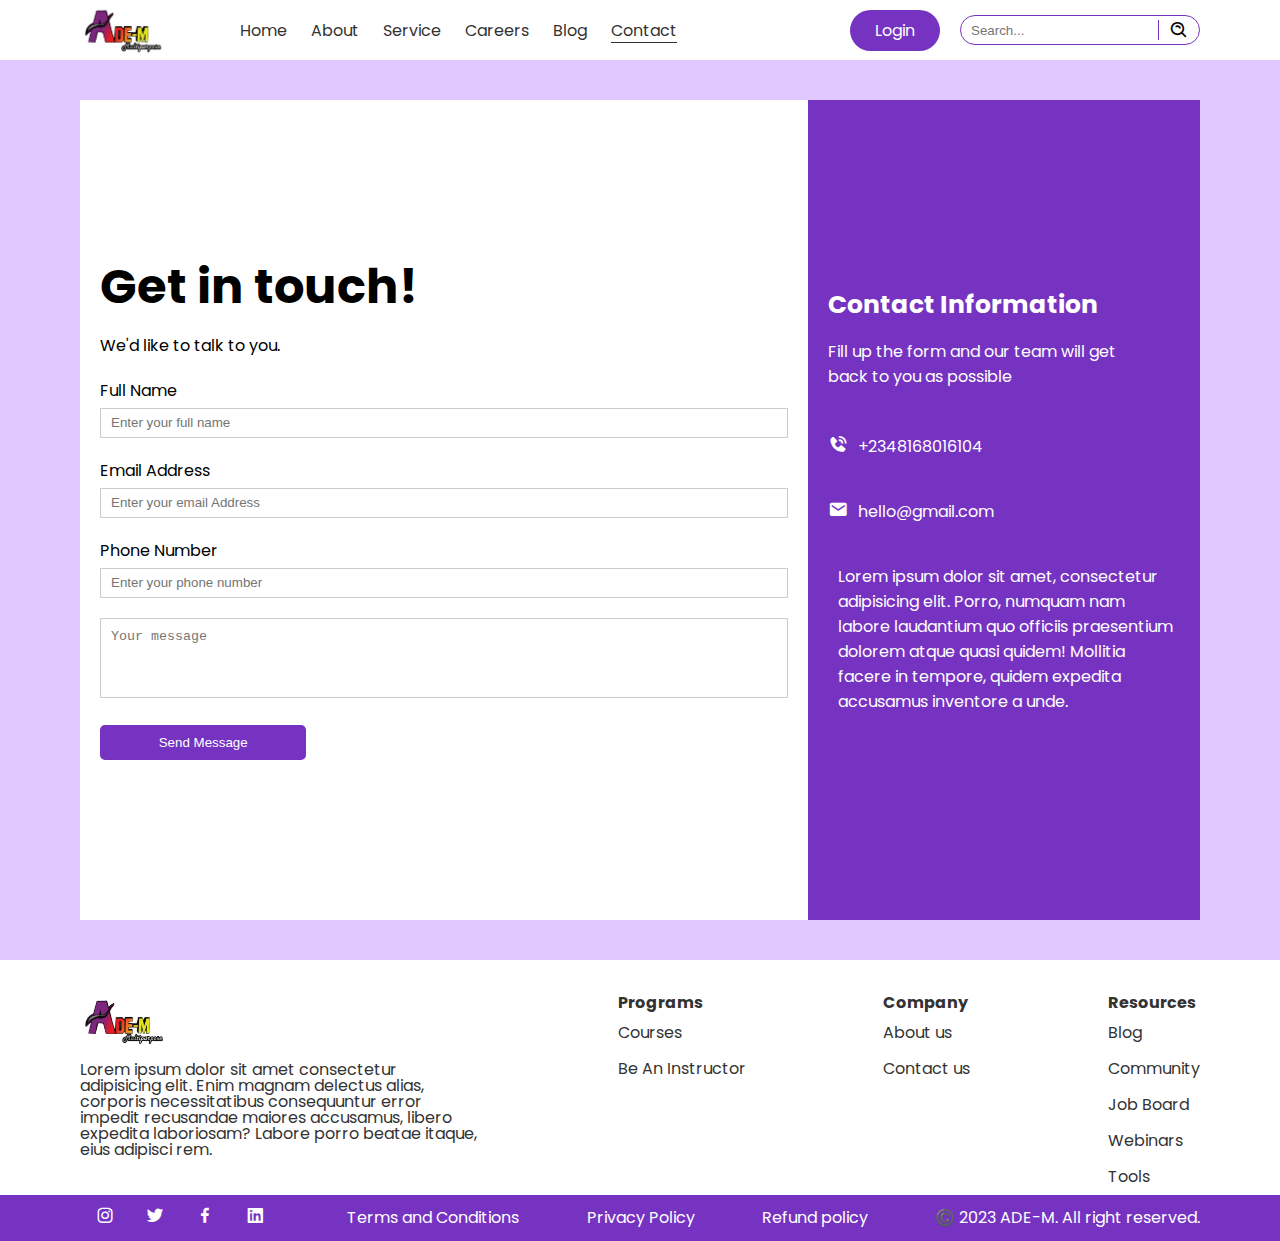
<file: contact.html>
<!DOCTYPE html>
<html lang="en">
<head>
    <meta charset="UTF-8">
    <meta name="viewport" content="width=device-width, initial-scale=1.0">
    <title>Contact</title>
    <link rel="stylesheet" href="contact.css">
    <link href='https://unpkg.com/boxicons@2.1.4/css/boxicons.min.css' rel='stylesheet'>
</head>
<body>
    
    

    <!-- ============= HEADER ================ -->

    <header class="header" id="header">
        <div class="header__container">
            <div class="header__logo">
                <img src="img/logo.jpg" alt="">
            </div>
    
            <nav class="header__nav__container header__nav">
                <ul class="header__nav__list">
                    <li class="header__nav__link"><a href="index.html">Home</a></li>
                    <li class="header__nav__link"><a href="about.html">About</a></li>
                    <li class="header__nav__link"><a href="service.html">Service</a></li>
                    <li class="header__nav__link"><a href="#">Careers</a></li>
                    <li class="header__nav__link"><a href="#">Blog</a></li>
                    <li class="header__nav__link"><a class="active" href="#">Contact</a></li>
                </ul>

                
                <a href="#" class="header__nav__btn">
                    Login
                </a>
            </nav>
    
            
                
            <a href="#" class="header__btn">
                Login
            </a>

            <div class="header__search-bar">
                <input type="text" placeholder="Search...">
                <i class='bx bx-search-alt'></i>
            </div>

            <div class="header__toggle">
                <i class='bx bx-menu'></i>
            </div>
        </div>
    </header>

    <main class="main">
        <div class="main__container">
            <div class="main__content">
                <div class="main__form">
                    <h2 class="main__form__heading">Get in touch!</h2>

                    <p class="main__form__text">We'd like to talk to you.</p>

                    <form action="#" class="form">
                        <div class="full_name contact__input">
                            <span>Full Name</span>
                            <input type="text" placeholder="Enter your full name">
                        </div>

                        <div class="email contact__input">
                            <span>Email Address</span>
                            <input type="email" placeholder="Enter your email Address">
                        </div>

                        <div class="phone contact__input">
                            <span>Phone Number</span>
                            <input type="number" placeholder="Enter your phone number">
                        </div>

                        <div class="message contact__input">
                            <!-- <span>Message</span> -->
                            <textarea name="message" class="message__area" placeholder="Your message" cols="30" rows="10"></textarea>
                        </div>


                        <button type="submit" class="contact__submit__btn">Send Message</button>
                    </form>
                </div>

                
                <div class="contact__information">
                    <h3 class="contact__information__heading">Contact Information</h3>
                    
                    <p class="contact__information__text">Fill up the form and our team will get <br>back to you
                        as possible
                    </p>

                    <span class="contact__info">
                        <i class='bx bxs-phone-call' ></i>
                        <p>+2348168016104</p>
                    </span>

                    <span class="contact__info">
                        <i class='bx bxs-envelope' ></i>
                        <p>hello@gmail.com</p>
                    </span>

                    <span class="contact__info">
                        <i></i>
                        <p>Lorem ipsum dolor sit amet, consectetur adipisicing elit.
                             Porro, numquam nam labore laudantium quo officiis praesentium
                              dolorem atque quasi quidem! Mollitia facere in tempore,
                             quidem expedita accusamus inventore a unde.
                        </p>
                    </span>
                </div>
            </div>
        </div>
    </main>

    

    <!-- =================== FOOTER ==================== -->

    <footer class="footer">
        <div class="footer__container">
            <div class="footer__content">
                <div class="footer__top__nav">
                    <div class="footer__top__nav__motto">
                        <div class="footer__logo">
                            <img src="img/logo.jpg" alt="logo">
                        </div>

                        <p>Lorem ipsum dolor sit amet consectetur adipisicing elit.
                             Enim magnam delectus alias, corporis necessitatibus consequuntur
                              error impedit recusandae maiores accusamus,
                             libero expedita laboriosam? Labore porro beatae itaque,
                              eius adipisci rem.
                        </p>
                    </div>
            
                    <div class="footer__top__nav__Programs footer__links">
                        <h4>Programs</h4>
                        <a href="#">Courses</a>
                        <a href="#">Be An Instructor</a>
                    </div>
            
                    <div class="footer__top__nav__Company footer__links">
                        <h4>Company</h4>
                        <a href="#">About us</a>
                        <a href="#">Contact us</a>
                    </div>
            
                    <div class="footer__top__nav__Resources footer__links">
                        <h4>Resources</h4>
                        <a href="#">Blog</a>
                        <a href="#">Community</a>
                        <a href="#">Job Board</a>
                        <a href="#">Webinars</a>
                        <a href="#">Tools</a>
                    </div>
                </div>
        
                <div class="footer__bottom__nav">
                    <div class="footer__bottom__nav__socials">
                        <a href="#"><i class='bx bxl-instagram'></i></a>
                        <a href="#"><i class='bx bxl-twitter'></i></a>
                        <a href="#"><i class='bx bxl-facebook' ></i></a>
                        <a href="#"><i class='bx bxl-linkedin-square' ></i></a>
                    </div>
        
                    <a href="#">Terms and Conditions</a>
                    <a href="#">Privacy Policy</a>
                    <a href="#">Refund policy</a>
                    <a href="#">©️ 2023 ADE-M. All right reserved.</a>
                </div>
            </div>
        </div>
    </footer>
    
    <script src="script.js"></script>
</body>
</html>
</file>
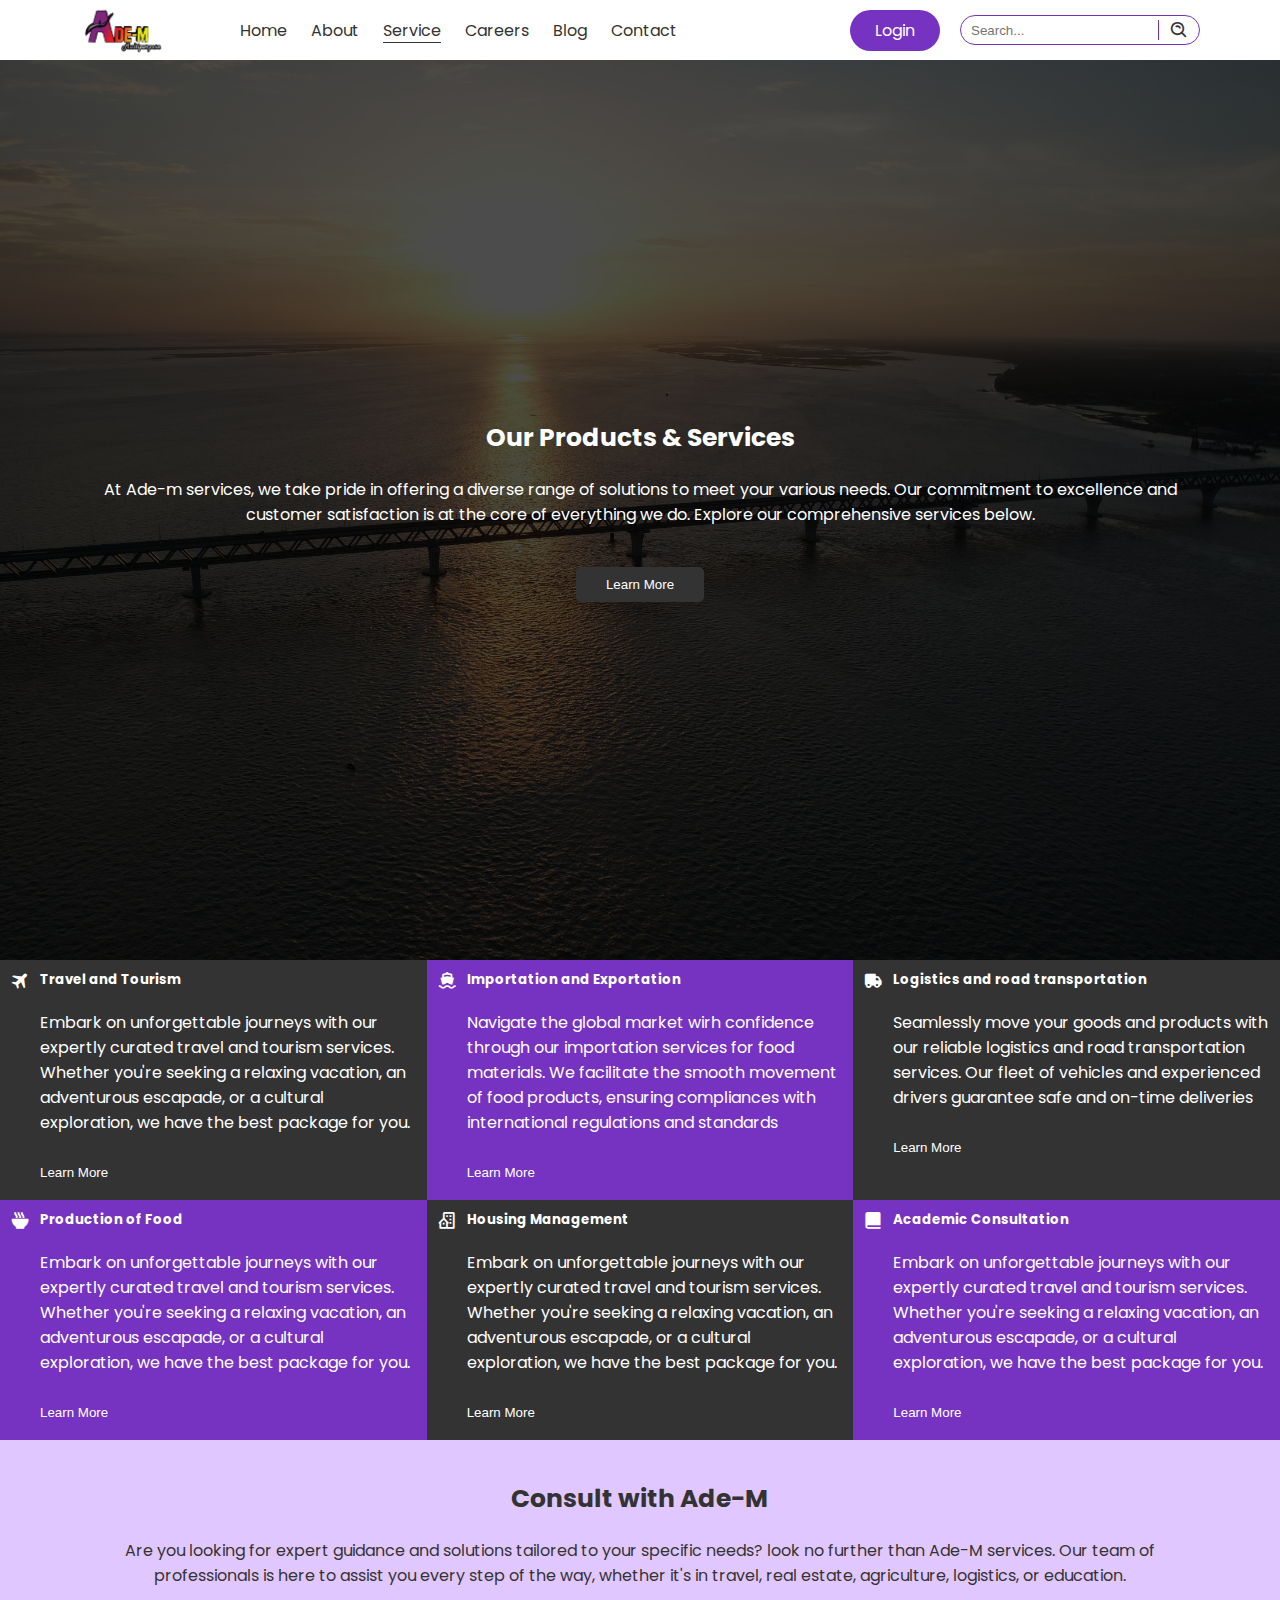
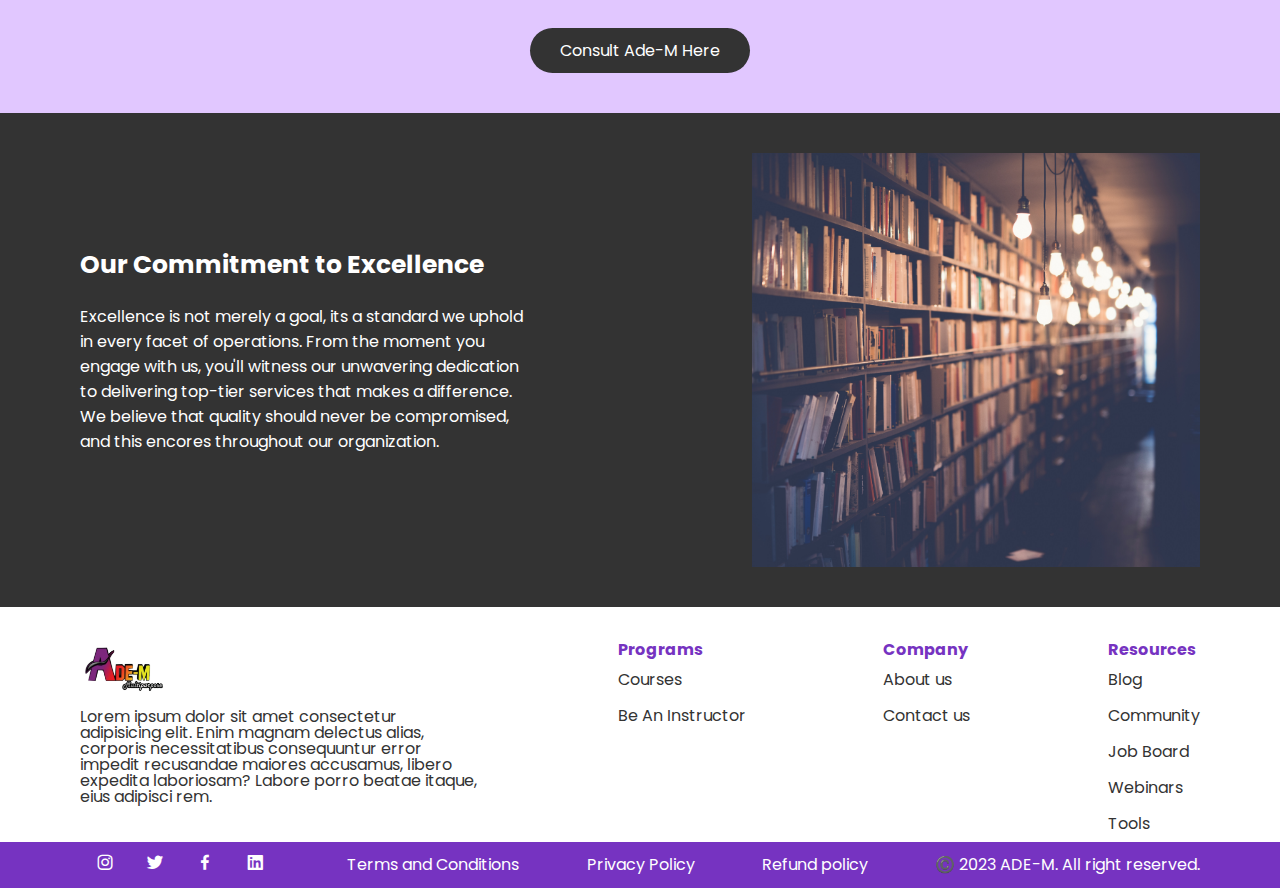
<file: service.html>
<!DOCTYPE html>
<html lang="en">
<head>
    <meta charset="UTF-8">
    <meta name="viewport" content="width=device-width, initial-scale=1.0">
    <title>Document</title>
    <link rel="stylesheet" href="service.css">
    <link href='https://unpkg.com/boxicons@2.1.4/css/boxicons.min.css' rel='stylesheet'>
</head>
<body>
    

    <!-- ============= HEADER ================ -->

    <header class="header" id="header">
        <div class="header__container">
            <div class="header__logo">
                <img src="img/logo.jpg" alt="">
            </div>
    
            <nav class="header__nav__container header__nav">
                <ul class="header__nav__list">
                    <li class="header__nav__link"><a href="index.html">Home</a></li>
                    <li class="header__nav__link"><a href="about.html">About</a></li>
                    <li class="header__nav__link"><a class="active" href="#">Service</a></li>
                    <li class="header__nav__link"><a href="#">Careers</a></li>
                    <li class="header__nav__link"><a href="#">Blog</a></li>
                    <li class="header__nav__link"><a href="contact.html">Contact</a></li>
                </ul>

                
                <a href="#" class="header__nav__btn">
                    Login
                </a>
            </nav>
    
            
                
            <a href="#" class="header__btn">
                Login
            </a>

            <div class="header__search-bar">
                <input type="text" placeholder="Search...">
                <i class='bx bx-search-alt'></i>
            </div>

            <div class="header__toggle">
                <i class='bx bx-menu'></i>
            </div>
        </div>
    </header>
    

    <!-- ------------------ HEADING ======================== -->

    <div class="service__heading">
        <div class="service__heading__container">
            <div class="service__heading__content">
                <h3>Our Products & Services</h3>

                <p>At Ade-m services, we take pride in offering a diverse range
                    of solutions to meet your various needs. Our commitment 
                    to excellence and customer satisfaction is at the core 
                    of everything we do. Explore our comprehensive services below.
                </p>

                <button class="service__heading__btn">Learn More</button>
            </div>
        </div>
    </div>
    
    
    <!-- =============================== GRID =============== -->
    
    <div class="grid">
        <div class="grid__container">
            <div class="grid__content">
                <div class="grid__card">
                    <i class='bx bxs-plane-alt'></i>
                    
                    <div class="grid__card__content">
                        <h5>Travel and Tourism</h5>
                        
                        <p>Embark on unforgettable journeys with our expertly curated travel and tourism services. Whether you're seeking a relaxing vacation, an adventurous escapade, or a cultural exploration, we have the best package for you.</p>
                        
                        <button class="grid__card__btn">
                            Learn More
                        </button>
                    </div>
                </div>
                
                <div class="grid__card">
                    <i class='bx bxs-ship'></i>
                    
                    <div class="grid__card__content">
                        <h5>Importation and Exportation</h5>
                        
                        <p>Navigate the global market wirh confidence through our importation services for food materials. We facilitate the smooth movement of food products, ensuring compliances with international regulations and standards</p>
                        
                        <button class="grid__card__btn">
                            Learn More
                        </button>
                    </div>
                </div>
                
                <div class="grid__card">
                    <i class='bx bxs-truck'></i>
                    
                    <div class="grid__card__content">
                        <h5>Logistics and road transportation</h5>
                        
                        <p>Seamlessly move your goods and products with our reliable logistics and road transportation services. Our fleet of vehicles and experienced drivers guarantee safe and on-time deliveries</p>
                        
                        <button class="grid__card__btn">
                            Learn More
                        </button>
                    </div>
                </div>
                
                <div class="grid__card">
                    <i class='bx bxs-bowl-hot' ></i>
                    
                    <div class="grid__card__content">
                        <h5>Production of Food</h5>
                        
                        <p>Embark on unforgettable journeys with our expertly curated travel and tourism services. Whether you're seeking a relaxing vacation, an adventurous escapade, or a cultural exploration, we have the best package for you.</p>
                        
                        <button class="grid__card__btn">
                            Learn More
                        </button>
                    </div>
                </div>
                
                <div class="grid__card">
                    <i class='bx bx-building-house' ></i>
                    
                    <div class="grid__card__content">
                        <h5>Housing Management</h5>
                        
                        <p>Embark on unforgettable journeys with our expertly curated travel and tourism services. Whether you're seeking a relaxing vacation, an adventurous escapade, or a cultural exploration, we have the best package for you.</p>
                        
                        <button class="grid__card__btn">
                            Learn More
                        </button>
                    </div>
                </div>
                
                <div class="grid__card">
                    <i class='bx bxs-book-alt' ></i>
                    
                    <div class="grid__card__content">
                        <h5>Academic Consultation</h5>
                        
                        <p>Embark on unforgettable journeys with our expertly curated travel and tourism services. Whether you're seeking a relaxing vacation, an adventurous escapade, or a cultural exploration, we have the best package for you.</p>
                        
                        <button class="grid__card__btn">
                            Learn More
                        </button>
                    </div>
                </div>
            </div>
        </div>
    </div>
    
    
    <!-- ------------------ CONCLUSION ======================== -->

    <div class="service__con">
        <div class="service__con__container">
            <div class="service__con__content">
                <h3>Consult with Ade-M</h3>

                <p>Are you looking for expert guidance and solutions tailored to your specific needs? look no further than Ade-M services. Our team of professionals is here to assist you every step of the way, whether it's in travel, real estate, agriculture, logistics, or education.
                </p>
                
                <a href="#" class="service__con__btn">Consult Ade-M Here</a>

            </div>
        </div>
    </div>
    
    <!-- """"""""""""""""""""""" SERVICE INFO""""""""""""""""""""""" -->
    
    <div class="service__info">
        <div class="service__info__container">
            <div class="service__info__content">
                <div class="service__texts">
                    <h3>Our Commitment to Excellence</h3>
                    
                    <p>Excellence is not merely a goal, its a standard we uphold in every facet of operations. From the moment you engage with us, you'll witness our unwavering dedication to delivering top-tier services that makes a difference. We believe that quality should never be compromised, and this encores throughout our organization.</p>
                </div>
                
                <div class="service__info__img">
                    <img src="img/image4.jpg" alt="">
                </div>
            </div>
        </div>
    </div>
    
    
    
    
    <!-- =================== FOOTER ==================== -->

    <footer class="footer">
        <div class="footer__container">
            <div class="footer__content">
                <div class="footer__top__nav">
                    <div class="footer__top__nav__motto">
                        <div class="footer__logo">
                            <img src="img/logo.jpg" alt="logo">
                        </div>

                        <p>Lorem ipsum dolor sit amet consectetur adipisicing elit.
                             Enim magnam delectus alias, corporis necessitatibus consequuntur
                              error impedit recusandae maiores accusamus,
                             libero expedita laboriosam? Labore porro beatae itaque,
                              eius adipisci rem.
                        </p>
                    </div>
            
                    <div class="footer__top__nav__Programs footer__links">
                        <h4>Programs</h4>
                        <a href="#">Courses</a>
                        <a href="#">Be An Instructor</a>
                    </div>
            
                    <div class="footer__top__nav__Company footer__links">
                        <h4>Company</h4>
                        <a href="#">About us</a>
                        <a href="#">Contact us</a>
                    </div>
            
                    <div class="footer__top__nav__Resources footer__links">
                        <h4>Resources</h4>
                        <a href="#">Blog</a>
                        <a href="#">Community</a>
                        <a href="#">Job Board</a>
                        <a href="#">Webinars</a>
                        <a href="#">Tools</a>
                    </div>
                </div>
        
                <div class="footer__bottom__nav">
                    <div class="footer__bottom__nav__socials">
                        <a href="#"><i class='bx bxl-instagram'></i></a>
                        <a href="#"><i class='bx bxl-twitter'></i></a>
                        <a href="#"><i class='bx bxl-facebook' ></i></a>
                        <a href="#"><i class='bx bxl-linkedin-square' ></i></a>
                    </div>
        
                    <a href="#">Terms and Conditions</a>
                    <a href="#">Privacy Policy</a>
                    <a href="#">Refund policy</a>
                    <a href="#">©️ 2023 ADE-M. All right reserved.</a>
                </div>
            </div>
        </div>
    </footer>



    <!-- ======================== TO TOP BUTTON ====================== -->

    <a href="#header" class="home__to__top__button">
        <i class='bx bx-up-arrow-alt'></i>
    </a>





    <script src="script.js"></script>
</body>
</html>
</file>
<file: contact.css>
@import url('https://fonts.googleapis.com/css2?family=Montserrat:ital,wght@0,200;1,300;1,400;1,500&family=Poppins:wght@100;200;300;400;500&display=swap');

*{
    margin: 0;
    padding: 0;
    box-sizing: border-box;
}

html{
    scroll-behavior: smooth;
}

:root{
    --header-height: 3.5rem;

    --first-color: hsl(268, 58%, 48%);
    --first-color-alt: hsl(268, 100%, 89%);
    --white-color: #fff;
    --black-color: #333;

    --body-font: "poppins", sans-seriff;

    --font-medium: 500;
    --font-semi-bold: 600;
    --font-bold: 700;

    --z-tooltip: 10;
    --z-fixed: 100;

    --container-padding: 0 80px;
    --second-container-padding: 40px 80px;

    --flex__gap: 30px;
    --second-flex__gap: 100px;
}

.bx{
    font-size: 20px;
}

/* p{
    font-size: 1.2em;
} */

h1{
    font-size: 50px;
}
h2{
    font-size: 48px;
}
h3{
    font-size: 25px;
}
h4{
    color: var(--second-color);
}


/* =================== Responsive Typography =============== */

@media screen and (min-width: 1152px){
    :root{
        --biggest-font-size: 4rem;
        --h3-font-size: 1.125rem;
        --normal-font-size: 1rem;
        --small-font-size: .875rem;
    }
}

@media screen and (max-width: 1100px){
    :root{
        --container-padding: 0 40px;
        --second-container-padding: 30px 40px;
        --flex__gap: 25px;
    }
    a,p{
        font-size: 13px;
    }

    h1{
        font-size: 40px;
    }
    h2{
        font-size: 35px;
    }
    h3{
        font-size: 21.5px;
    }
}

@media screen and (max-width: 900px){
    :root{
        --container-padding: 0 25px;
        --second-container-padding: 20px 25px;
        --flex__gap: 15px;
    }

    h1{
        font-size: 30px;
    }
    h2{
        font-size: 30px;
    }
}

@media screen and (max-width: 500px){
    :root{
        --container-padding: 0 10px;
        --second-container-padding: 15px 10px;
    }
}

body{
    font-family: var(--body-font);
    font-size: var(--normal-font-size);
    /* font-weight: var(--font-medium); */
    scroll-behavior: smooth;
    background: var(--second-color-alt);
    color: var(--second-text-color);
}

ul{
    list-style: none;
}

a{
    text-decoration: none;
}

img{
    display: block;
    max-width: 100%;
    height: auto;
}

.container{
    max-width: 1120px;
    margin-inline: 1.5rem;
}

.main{
    overflow: hidden;
}


/* ============== HEADER ================  */

.header{
    height: 60px;
    box-shadow: 0 0 20px rgba(0, 0, 0, .2);
    z-index: 100;
    background: var(--white-color);
}

.header__logo{
    width: 88px;
}

.header__container{
    display: flex;
    align-items: center;
    height: 100%;
    width: 100%;
    padding: var(--container-padding);
}

.header__nav__container{
    margin-right: auto;
    margin-left: 60px;
}

.header__nav__btn{
    color: #fff;
    background: var(--first-color);
    padding: 8px 25px;
    border-radius: 50px;
    display: none;
}

.header__nav__list{
    display: flex;
    justify-content: center;
    align-items: center;
}

.header__nav__link a{
    margin: 0 12px;
    transition: 1s;
    color: var(--black-color);
}

.header__nav__link a:hover{
    border-bottom: 1px solid var(--black-color);
}

.header__nav__link a.active{
    border-bottom: 1px solid var(--black-color);
}

.header__btn{
    margin-right: 20px;
    color: #fff;
    background: var(--first-color);
    padding: 8px 25px;
    border-radius: 50px;
}

.header__btn:hover{
    background: transparent;
    color: var(--black-color);
    border: 1px solid var(--first-color);
}

.header__search-bar{
    border: 1px solid var(--first-color);
    height: 30px;
    border-radius: 50px;
    display: flex;
    align-items: center;
    justify-content: center;
    overflow: hidden;
}

.header__search-bar input{
    outline: none;
    border: none;
    padding: 0 10px;
    background: transparent;
}

.header__search-bar .bx{
    border-left: 1px solid var(--first-color);
    padding: 0 10px;
    cursor: pointer;
}

.header__toggle{
    display: none;
}

@media screen and (max-width: 850px){
    .header__nav__container{
        margin-left: 20px;
    }
    .header__nav__link a{
        margin: 0 8px;
    }
}

@media screen and (max-width: 780px){

    .header{
        height: 45px;
    }

    .header__logo{
        margin-right: auto;
        width: 66px;
    }

    .header__nav__container{
        position: absolute;
        height: 70%;
        width: 300px;
        background: var(--first-color);
        right: 0;
        top: 40px;
        margin-left: 0;
        padding: 20px;
        display: flex;
        flex-direction: column;
        align-items: center;
        display: none;
        z-index: 90;
    }

    .header__nav__list{
        display: flex;
        flex-direction: column;
        align-items: center;
        justify-content: baseline;
    }

    .header__nav__btn{
        display: flex;
        border: 1px solid #fff;
        margin-top: 20px;
    }

    .header__nav__btn:hover{
        background: #fff;
        color: var(--black-color);
    }

    .header__nav__link{
        margin: 10px 0;
    }

    .header__nav__list a{
        color: #fff;
    }

    .header__btn{
        display: none;
    }

    .header__search-bar{
        border: none;
    }

    .header__search-bar input{
        display: none;
    }

    .header__search-bar .bx{
        border-left: none;
    }

    .header__toggle{
        display: flex;
        margin-left: 10px;
    }
}

@media screen and (max-width: 500px){
    .header__nav__container{
        height: 90%;
        width: 100%;
    }
}



/* ==================== MAIN ================== */

.main{
    background: var(--first-color-alt);
    height: 100vh;
    display: flex;
    justify-content: center;
    align-items: center;
    padding: var(--second-container-padding);
}

.main__container{
    background: var(--white-color);
    width: 100%;
    height: 100%;
}

.main__content{
    display: flex;
    justify-content: space-between;
    align-items: center;
    height: 100%;
    width: 100%;
}

.main__form{
    padding: 20px;
    width: 65%;
}

.form{
    display: grid;
    grid-template-columns: repeat(1, 1fr);
}

.main__form__text{
    margin: 10px 0;
}

.contact__input{
    margin: 10px 0;
}

textarea{
    resize: none;
    width: 100%;
    border: 1px solid #ccc;
    outline: none;
    padding: 10px;
    height: 80px;
}

.contact__input input{
    display: block;
    width: 100%;
    height: 30px;
    margin-top: 5px;
    padding: 0 10px;
    outline: none;
    border: 1px solid #ccc;
}

.contact__submit__btn{
    padding: 10px 25px;
    width: 30%;
    border: none;
    outline: none;background: var(--first-color);
    color: var(--white-color);
    border-radius: 5px;
    margin: 10px 0;
}

.contact__information{
    width: 35%;
    background: var(--first-color);
    height: 100%;
    color: var(--white-color);
    display: flex;
    justify-content: center;
    flex-direction: column;
    padding: 0 20px;
}

.contact__information__text{
    margin: 15px 0 25px 0;
}

.contact__info{
    margin: 20px 0;
    display: flex;
}

.contact__info i{
    margin-right: 10px;
}


@media screen and (max-width: 700px){

    .main{
        height: 200vh;
    }

    .main__content{
        flex-direction: column;
    }

    .main__form{
        width: 100%;
    }

    .contact__information{
        width: 100%;
    }

    .contact__submit__btn{
        width: 100%;
    }
}



/* ////////////////////// FOOTER /////////////////// */


.footer__container{
    background: var(--white-color);
    width: 100%;
    height: 100%;
    margin-top: 30px;
}

.footer__top__nav{
    width: 100%;
    display: flex;
    justify-content: space-between;
    background: var(--white-color);
    align-items: flex-start;
    color: var(--black-color);
    padding-top: 20px;
    padding-bottom: 20px;
    padding: var(--container-padding);
}

.footer__logo{
    width: 90px;
}

.footer__top__nav__motto{
    width: 400px;
}

.footer__top__nav p, .footer__top__nav a{
    line-height: 1;
    margin: 10px 0;
    color: var(--black-color);
}

.footer__links{
    display: flex;
    flex-direction: column;
    justify-content: center;
}
.footer__bottom__nav{
    width: 100%;
    display: flex;
    justify-content: space-between;
    background: var(--first-color);
    align-items: flex-start;
    padding: var(--container-padding);
    padding-top: 10px;
    padding-bottom: 10px;
}
.footer__bottom__nav a{
    color: var(--white-color);
}

.footer__bottom__nav a:hover{
    border-bottom: 1px solid var(--white-color);
}

.footer__bottom__nav__socials{
    display: flex;
    justify-content: center;
    align-items: center;
}
.footer__bottom__nav__socials a{
    margin: 0 15px;
}


@media screen and (max-width: 750px){


    .footer__top__nav{
        flex-direction: column;
    }

    .footer__top__nav__motto{
        width: 90%;
    }

    .footer__links{
        margin: 15px 0;
    }

    .footer__bottom__nav{
        flex-direction: column;
        align-items: center;
        justify-content: center;
    }

    .footer__bottom__nav a{
        margin: 10px 0;
    }

    .footer__bottom__nav__socials i{
        margin: 0 10px;
    }
}


/* <!-- ======================== TO TOP BUTTON ====================== --> */


.home__to__top__button{
    padding: 30px;
    position: fixed;
    right: 20px;
    top: 500px;
    background: var(--first-color);
    border: 2px solid var(--white-color);
    border-radius: 50%;
    box-shadow: 0 0 10px rgba(0, 0, 0, .1);
    color: var(--white-color);
    z-index: 150;
    display: none;
}
</file>
<file: service.css>
@import url('https://fonts.googleapis.com/css2?family=Montserrat:ital,wght@0,200;1,300;1,400;1,500&family=Poppins:wght@100;200;300;400;500&display=swap');

*{
    margin: 0;
    padding: 0;
    box-sizing: border-box;
}

html{
    scroll-behavior: smooth;
}

:root{
    --header-height: 3.5rem;

    --first-color: hsl(268, 58%, 48%);
    --first-color-alt: hsl(268, 100%, 89%);
    --white-color: #fff;
    --black-color: #333;

    --body-font: "poppins", sans-seriff;

    --font-medium: 500;
    --font-semi-bold: 600;
    --font-bold: 700;

    --z-tooltip: 10;
    --z-fixed: 100;

    --container-padding: 0 80px;
    --second-container-padding: 40px 80px;

    --flex__gap: 30px;
    --second-flex__gap: 100px;
}

.bx{
    font-size: 20px;
}

h1{
    font-size: 50px;
}
h2{
    font-size: 48px;
}
h3{
    font-size: 25px;
}
h4{
    color: var(--first-color);
}


/* =================== Responsive Typography =============== */

@media screen and (min-width: 1152px){
    :root{
        --biggest-font-size: 4rem;
        --h3-font-size: 1.125rem;
        --normal-font-size: 1rem;
        --small-font-size: .875rem;
    }
}

@media screen and (max-width: 1100px){
    :root{
        --container-padding: 0 40px;
        --second-container-padding: 20px 40px;
    }
    a,p{
        font-size: 13px;
    }

    h1{
        font-size: 40px;
    }
    h2{
        font-size: 35px;
    }
    h3{
        font-size: 21.5px;
    }
}

@media screen and (max-width: 900px){
    :root{
        --container-padding: 0 25px;
        --second-container-padding: 20px 25px;
    }

    h1{
        font-size: 30px;
    }
    h2{
        font-size: 30px;
    }
}

@media screen and (max-width: 500px){
    :root{
        --container-padding: 0 10px;
        --second-container-padding: 20px 10px;
    }
}

body{
    font-family: var(--body-font);
    font-size: var(--normal-font-size);
    /* font-weight: var(--font-medium); */
    scroll-behavior: smooth;
    background: var(--white-color);
    color: var(--black-color);
}

ul{
    list-style: none;
}

a{
    text-decoration: none;
}

img{
    display: block;
    max-width: 100%;
    height: auto;
}

.container{
    max-width: 1120px;
    margin-inline: 1.5rem;
}

.main{
    overflow: hidden;
}


/* ============== HEADER ================  */

.header{
    height: 60px;
    box-shadow: 0 0 20px rgba(0, 0, 0, .2);
    z-index: 100;
    background: var(--white-color);
}

.header__logo{
    width: 88px;
}

.header__container{
    display: flex;
    align-items: center;
    height: 100%;
    width: 100%;
    padding: var(--container-padding);
}

.header__nav__container{
    margin-right: auto;
    margin-left: 60px;
}

.header__nav__btn{
    color: #fff;
    background: var(--first-color);
    padding: 8px 25px;
    border-radius: 50px;
    display: none;
}

.header__nav__list{
    display: flex;
    justify-content: center;
    align-items: center;
}

.header__nav__link a{
    margin: 0 12px;
    transition: 1s;
    color: var(--black-color);
}

.header__nav__link a:hover{
    border-bottom: 1px solid var(--black-color);
}

.header__nav__link a.active{
    border-bottom: 1px solid var(--black-color);
}

.header__btn{
    margin-right: 20px;
    color: #fff;
    background: var(--first-color);
    padding: 8px 25px;
    border-radius: 50px;
}

.header__btn:hover{
    background: transparent;
    color: var(--black-color);
    border: 1px solid var(--first-color);
}

.header__search-bar{
    border: 1px solid var(--first-color);
    height: 30px;
    border-radius: 50px;
    display: flex;
    align-items: center;
    justify-content: center;
    overflow: hidden;
}

.header__search-bar input{
    outline: none;
    border: none;
    padding: 0 10px;
    background: transparent;
}

.header__search-bar .bx{
    border-left: 1px solid var(--first-color);
    padding: 0 10px;
    cursor: pointer;
}

.header__toggle{
    display: none;
}

@media screen and (max-width: 850px){
    .header__nav__container{
        margin-left: 20px;
    }
    .header__nav__link a{
        margin: 0 8px;
    }
}

@media screen and (max-width: 780px){

    .header{
        height: 45px;
    }

    .header__logo{
        margin-right: auto;
        width: 66px;
    }

    .header__nav__container{
        position: absolute;
        height: 70%;
        width: 300px;
        background: var(--first-color);
        right: 0;
        top: 40px;
        margin-left: 0;
        padding: 20px;
        display: flex;
        flex-direction: column;
        align-items: center;
        display: none;
        z-index: 90;
    }

    .header__nav__list{
        display: flex;
        flex-direction: column;
        align-items: center;
        justify-content: baseline;
    }

    .header__nav__btn{
        display: flex;
        border: 1px solid #fff;
        margin-top: 20px;
    }

    .header__nav__btn:hover{
        background: #fff;
        color: var(--black-color);
    }

    .header__nav__link{
        margin: 10px 0;
    }

    .header__nav__list a{
        color: #fff;
    }

    .header__btn{
        display: none;
    }

    .header__search-bar{
        border: none;
    }

    .header__search-bar input{
        display: none;
    }

    .header__search-bar .bx{
        border-left: none;
    }

    .header__toggle{
        display: flex;
        margin-left: 10px;
    }
}

@media screen and (max-width: 500px){
    .header__nav__container{
        height: 90%;
        width: 100%;
    }
}



/* {{{{{{{{{{{{{{{{{{{{{{{{{ HEADING }}}}}}}}}}}}}}}}}}}}}}}}} */

.service__heading{
    height: 100vh;
    background: url("img/image6.jpg");
    background-position: center;
    background-repeat: no-repeat;
    background-size: cover;
    display: flex;
    align-items: center;
    justify-content: center;
    position: relative;
}

.service__heading:before{
    content: "";
    width: 100%;
    height: 100%;
    background: black;
    position: absolute;
    opacity: .7;
}

.service__heading__container{
    width: 100%;
}

.service__heading__content{
    display: flex;
    flex-direction: column;
    justify-content: center;
    align-items: center;
    text-align: center;
    padding: var(--second-container-padding);
    color: var(--white-color);
    height: 100%;
    width: 100%;
}

.service__heading__content p,
.service__heading__content h3,
.service__heading__content button {
    z-index: 50;
}

.service__heading__content p{
    margin: 20px 0 40px 0;
}

.service__heading__btn{
    padding: 10px 30px;
    color: var(--white-color);
    background: var(--black-color);
    border-radius: 5px;
    border: none;
    outline: none;
}



/* @@@@@@@@@@@@@@@@@@@@@@@@@@@ GRID ::::::::::::::::::@@@ */

.grid{
    background: var(--first-color);
}

.grid__content{
    display: grid;
    grid-template-columns: repeat(3, 1fr);
    color: var(--white-color);
}

.grid__card{
    width: 100%;
    padding: 10px;
    display: flex;
}

.grid__card:first-child,
.grid__card:nth-child(3),
.grid__card:nth-child(5){
    background: var(--black-color);
}

.grid__card__content{
    margin-left: 10px;
}

.grid__card__content p{
    margin: 20px 0;
}

.grid__card__btn{
    border: none;
    outline: none;
    background: transparent;
    color: var(--white-color);
    margin: 10px 0;
}

.grid__card__btn:hover{
    border: 1px solid var(--white-color);
    padding: 10px 25px;
}


@media screen and (max-width: 650px){
    .grid__content{
        grid-template-columns: repeat(2, 1fr);
    }
    
    .grid__card{
        margin: 10px 0;
    }
}



/* %%%%%%%%%%%%%%%%%%%%% CONCLUSION%%%%%%%%%%%%%%%%%% */


.service__con{
    background: var(--first-color-alt);
}

.service__con__content{
    display: flex;
    flex-direction: column;
    justify-content: center;
    align-items: center;
    text-align: center;
    padding: var(--second-container-padding);
    color: var(--black-color);
    height: 100%;
    width: 100%;
}

.service__con__content p{
    margin: 20px 0 40px 0;
}

.service__con__btn{
    color: var(--black-color);
    padding: 10px 30px;
    border-radius: 50px;
    background: var(--black-color);
    color: var(--white-color);
}


/* """"""""""""""""""""" SERVICE INFO """"""""""""""""""""" */

.service__info{
    background: var(--black-color);
    color: var(--white-color);
}

.service__info__container{
    padding: var(--second-container-padding);
}

.service__info__content{
    display: flex;
    justify-content: space-between;
    align-items: center;
}

.service__texts{
    width: 40%;
}

.service__texts p{
    margin: 20px 0;
}

.service__info__img{
    width: 40%;
}

.service__info__img img{
    width: 100%;
    height: 100%;
    object-fit: cover;
    object-position: center center;
}

@media screen and (max-width: 780px){
    .service__info__content{
        flex-direction: column;
    }
    .service__texts{
        width: 100%;
    }
    .service__info__img{
        width: 100%;
        height: 300px;
    }
}





/* ////////////////////// FOOTER /////////////////// */


.footer__container{
    background: var(--white-color);
    width: 100%;
    height: 100%;
    margin-top: 30px;
}

.footer__top__nav{
    width: 100%;
    display: flex;
    justify-content: space-between;
    background: var(--white-color);
    align-items: flex-start;
    color: var(--black-color);
    padding-top: 20px;
    padding-bottom: 20px;
    padding: var(--container-padding);
}

.footer__logo{
    width: 90px;
}

.footer__top__nav__motto{
    width: 400px;
}

.footer__top__nav p, .footer__top__nav a{
    line-height: 1;
    margin: 10px 0;
    color: var(--black-color);
}

.footer__links{
    display: flex;
    flex-direction: column;
    justify-content: center;
}
.footer__bottom__nav{
    width: 100%;
    display: flex;
    justify-content: space-between;
    background: var(--first-color);
    align-items: flex-start;
    padding: var(--container-padding);
    padding-top: 10px;
    padding-bottom: 10px;
}
.footer__bottom__nav a{
    color: var(--white-color);
}

.footer__bottom__nav a:hover{
    border-bottom: 1px solid var(--white-color);
}

.footer__bottom__nav__socials{
    display: flex;
    justify-content: center;
    align-items: center;
}
.footer__bottom__nav__socials a{
    margin: 0 15px;
}


@media screen and (max-width: 750px){


    .footer__top__nav{
        flex-direction: column;
    }

    .footer__top__nav__motto{
        width: 90%;
    }

    .footer__links{
        margin: 15px 0;
    }

    .footer__bottom__nav{
        flex-direction: column;
        align-items: center;
        justify-content: center;
    }

    .footer__bottom__nav a{
        margin: 10px 0;
    }

    .footer__bottom__nav__socials i{
        margin: 0 10px;
    }
}


/* <!-- ======================== TO TOP BUTTON ====================== --> */


.home__to__top__button{
    padding: 30px;
    position: fixed;
    right: 20px;
    top: 600px;
    background: var(--first-color);
    border: 2px solid var(--white-color);
    border-radius: 50%;
    box-shadow: 0 0 10px rgba(0, 0, 0, .1);
    color: var(--white-color);
    z-index: 150;
    display: none;
}


@media screen and (max-width: 500px){


    .home__to__top__button{
        padding: 25px;
    }
}
</file>
